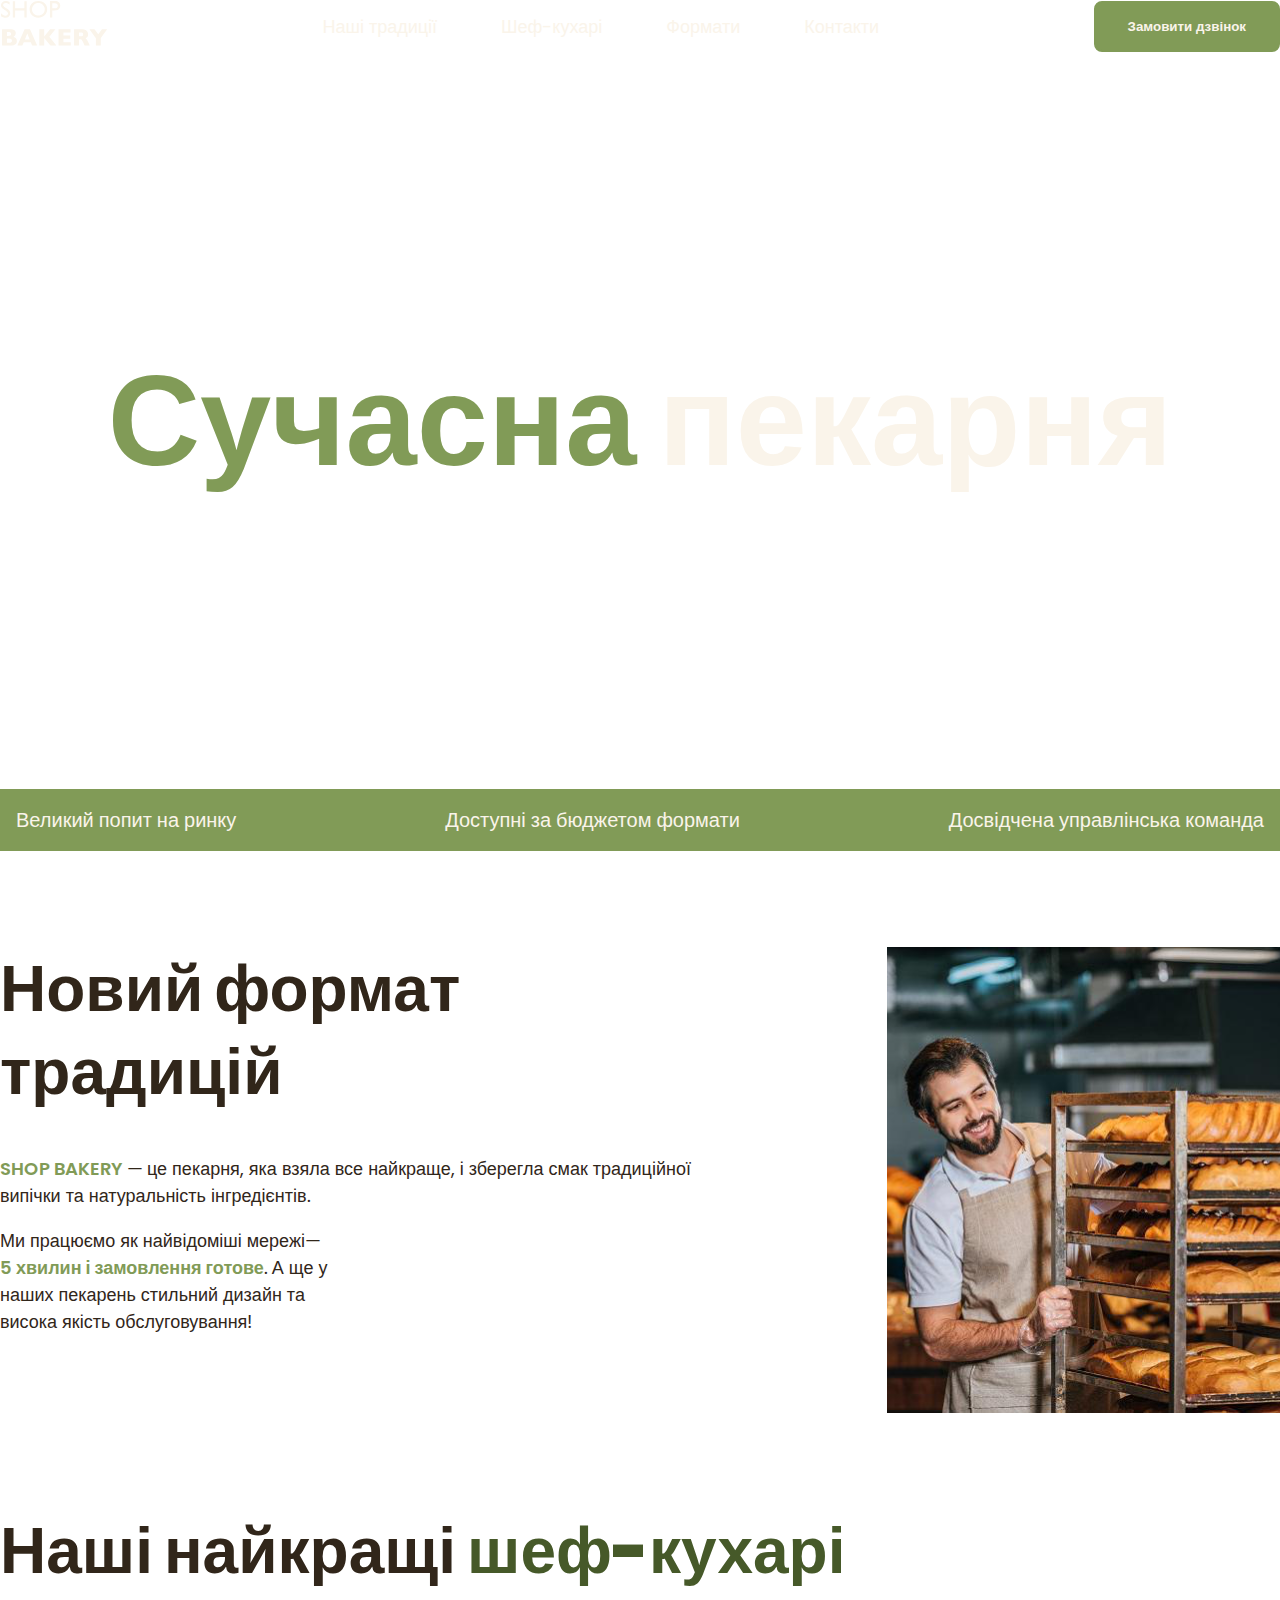
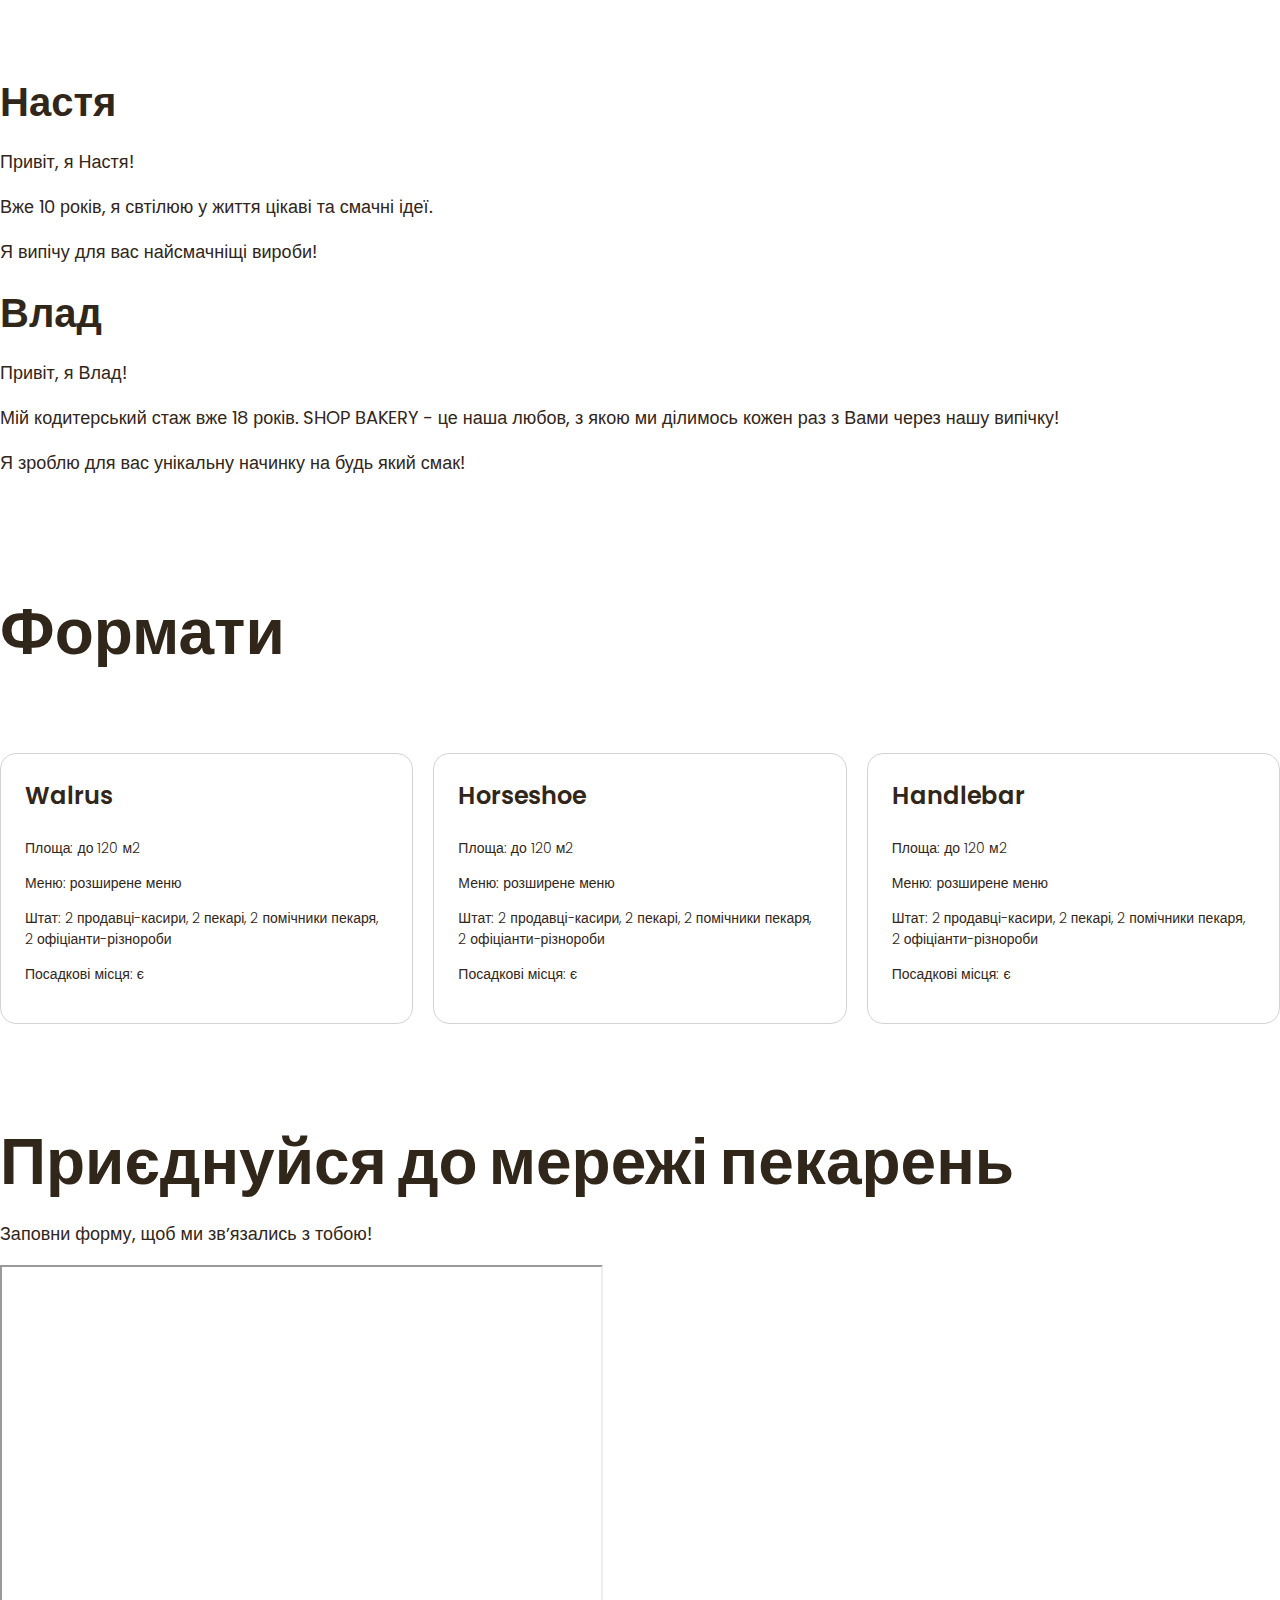
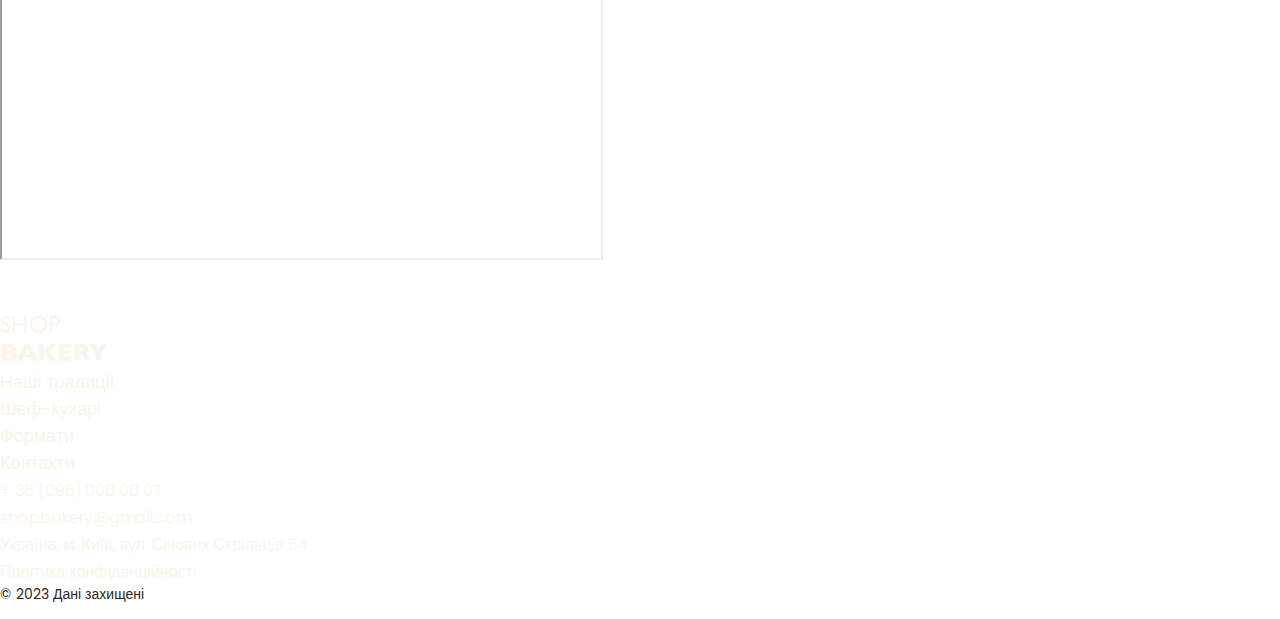
<file: index.html>
<!DOCTYPE html>
<html lang="uk">
   <head>
      <meta charset="UTF-8" />
      <meta name="viewport" content="width=device-width, initial-scale=1.0" />
      <title>Сучасна пекарня</title>
      <!-- Styles -->
      <link rel="stylesheet" href="./css/styles.css" />
   </head>
   <body>
      <header class="header">
         <div class="container">
            <div class="header-container">
               <nav class="header-nav">
                  <a href="/">
                     <img src="./images/logo.svg" alt="Логотип сучасної пекарні" />
                  </a>
                  <ul class="header-menu">
                     <li><a class="link" href="#traditions-section">Наші традиції</a></li>
                     <li><a class="link" href="#chefs-section">Шеф-кухарі</a></li>
                     <li><a class="link" href="#format-section">Формати</a></li>
                     <li><a class="link" href="#contact-section">Контакти</a></li>
                  </ul>
               </nav>
               <button class="button" type="button">Замовити дзвінок</button>
            </div>
         </div>
      </header>
      <main>
         <section class="hero-section">
            <h1 class="hero-title"><span class="accent">Сучасна</span> пекарня</h1>
         </section>

         <section class="advantages-section">
            <div class="container">
               <h2 class="visually-hidden">Наші переваги</h2>
               <ul class="advantages-list">
                  <li class="advantages-item">Великий попит на ринку</li>
                  <li class="advantages-item">Доступні за бюджетом формати</li>
                  <li class="advantages-item">Досвідчена управлінська команда</li>
               </ul>
            </div>
         </section>

         <section class="traditions-section section" id="traditions-section">
            <div class="container">
               <div class="traditions-container">
                  <div class="traditions-content">
                     <h2 class="traditions-title section-title">Новий формат традицій</h2>
                     <p class="traditions-text">
                        <span class="brand uppercase">shop bakery</span> — це пекарня, яка взяла все
                        найкраще, і зберегла смак традиційної випічки та натуральність інгредієнтів.
                     </p>
                     <p class="traditions-text limited">
                        Ми працюємо як найвідоміші мережі—
                        <span class="brand">5 хвилин і замовлення готове</span>. А ще у наших
                        пекарень стильний дизайн та висока якість обслуговування!
                     </p>
                  </div>
                  <img
                     src="./images/baker-man.jpg"
                     alt="Чоловік пекар дивиться на батони із посмішкою"
                  />
               </div>
            </div>
         </section>

         <section class="section" id="chefs-section">
            <div class="container">
               <h2 class="chefs-title section-title">
                  Наші найкращі <span class="accent">шеф-кухарі</span>
               </h2>
               <ul>
                  <li>
                     <article>
                        <h3 class="chef-title">Настя</h3>
                        <p>Привіт, я Настя!</p>
                        <p>Вже 10 років, я свтілюю у життя цікаві та смачні ідеї.</p>
                        <p>Я випічу для вас найсмачніщі вироби!</p>
                     </article>
                  </li>
                  <li>
                     <article>
                        <h3 class="chef-title">Влад</h3>
                        <p>Привіт, я Влад!</p>
                        <p>
                           Мій кодитерський стаж вже 18 років. SHOP BAKERY - це наша любов, з якою
                           ми ділимось кожен раз з Вами через нашу випічку!
                        </p>
                        <p>Я зроблю для вас унікальну начинку на будь який смак!</p>
                     </article>
                  </li>
               </ul>
            </div>
         </section>

         <section class="section" id="format-section">
            <div class="container">
               <h2 class="formats-title section-title">Формати</h2>
               <ul class="formats-list">
                  <li class="formats-item">
                     <article class="format-card">
                        <h3 class="format-title" lang="en">Walrus</h3>
                        <div class="format-text">
                           <p>Площа: до 120 м2</p>
                           <p>Меню: розширене меню</p>
                           <p>
                              Штат: 2 продавці-касири, 2 пекарі, 2 помічники пекаря, 2
                              офіціанти-різнороби
                           </p>
                           <p>Посадкові місця: є</p>
                        </div>
                     </article>
                  </li>
                  <li class="formats-item">
                     <article class="format-card">
                        <h3 class="format-title" lang="en">Horseshoe</h3>
                        <div class="format-text">
                           <p>Площа: до 120 м2</p>
                           <p>Меню: розширене меню</p>
                           <p>
                              Штат: 2 продавці-касири, 2 пекарі, 2 помічники пекаря, 2
                              офіціанти-різнороби
                           </p>
                           <p>Посадкові місця: є</p>
                        </div>
                     </article>
                  </li>
                  <li class="formats-item">
                     <article class="format-card">
                        <h3 class="format-title" lang="en">Handlebar</h3>
                        <div class="format-text">
                           <p>Площа: до 120 м2</p>
                           <p>Меню: розширене меню</p>
                           <p>
                              Штат: 2 продавці-касири, 2 пекарі, 2 помічники пекаря, 2
                              офіціанти-різнороби
                           </p>
                           <p>Посадкові місця: є</p>
                        </div>
                     </article>
                  </li>
               </ul>
            </div>
         </section>

         <section class="section" id="contact-section">
            <div class="container">
               <h2 class="contact-title section-title">Приєднуйся до мережі пекарень</h2>
               <p>Заповни форму, щоб ми звʼязались з тобою!</p>
               <iframe
                  src="https://www.google.com/maps/embed?pb=!1m18!1m12!1m3!1d2540.163875190409!2d30.48636259265759!3d50.456673013678845!2m3!1f0!2f0!3f0!3m2!1i1024!2i768!4f13.1!3m3!1m2!1s0x40d4ce637bfe1717%3A0x5370c2254ad1b952!2z0LLRg9C70LjRhtGPINCh0ZbRh9C-0LLQuNGFINCh0YLRgNGW0LvRjNGG0ZbQsiwgNTQsINCa0LjRl9CyLCAwMjAwMA!5e0!3m2!1suk!2sua!4v1699559184836!5m2!1suk!2sua"
                  width="603"
                  height="595"
                  allowfullscreen=""
                  loading="lazy"
                  referrerpolicy="no-referrer-when-downgrade"
               ></iframe>
            </div>
         </section>
      </main>
      <footer>
         <div class="container">
            <nav>
               <a href="">
                  <img src="./images/logo.svg" alt="Логотип сучасної пекарні" />
               </a>
               <ul>
                  <li><a class="link" href="#traditions-section">Наші традиції</a></li>
                  <li><a class="link" href="#chefs-section">Шеф-кухарі</a></li>
                  <li><a class="link" href="#format-section">Формати</a></li>
                  <li><a class="link" href="#contact-section">Контакти</a></li>
               </ul>
            </nav>
            <address>
               <ul>
                  <li><a class="address-link" href="tel:+380960000007">+ 38 (096) 000 00 07</a></li>
                  <li>
                     <a class="address-link" href="mailto:shopbakery@gmail.com"
                        >shopbakery@gmail.com</a
                     >
                  </li>
                  <li>
                     <a
                        class="address-link"
                        href="https://maps.app.goo.gl/GgAnGCB2JnojJNKF9"
                        target="_blank"
                     >
                        Україна, м. Київ, вул. Січових Стрільців 54
                     </a>
                  </li>
                  <li>
                     <a href="#">
                        <!-- facebook icon -->
                     </a>
                  </li>
                  <li>
                     <a href="#">
                        <!-- instagram icon -->
                     </a>
                  </li>
               </ul>
               <a class="address-link" href="#" target="_blank">Політика конфіденційності</a>
               <p class="address-copyright">&copy; 2023 Дані захищені</p>
            </address>
         </div>
      </footer>
   </body>
</html>
</file>
<file: css/styles.css>
@font-face {
   font-display: swap;
   font-family: 'Poppins';
   font-style: normal;
   font-weight: 300;
   src: url('../fonts/poppins-v20-latin-300.woff2') format('woff2');
}

@font-face {
   font-display: swap;
   font-family: 'Poppins';
   font-style: normal;
   font-weight: 400;
   src: url('../fonts/poppins-v20-latin-regular.woff2') format('woff2');
}

@font-face {
   font-display: swap;
   font-family: 'Poppins';
   font-style: normal;
   font-weight: 600;
   src: url('../fonts/poppins-v20-latin-600.woff2') format('woff2');
}

@font-face {
   font-display: swap;
   font-family: 'Poppins';
   font-style: normal;
   font-weight: 900;
   src: url('../fonts/poppins-v20-latin-900.woff2') format('woff2');
}

:root {
   --color-primary-dark: #31261a;
   --color-primary-light: #faf4ea;
   --color-brand-light: #819b57;
   --color-brand-dark: #465929;
}

/* Base */
* {
   box-sizing: border-box;
}

body {
   color: var(--color-primary-dark);
   font-family: 'Poppins', sans-serif;
   font-size: 18px;
   font-weight: 400;
   line-height: 1.5;
   margin: 0;
}

h1,
h2,
h3,
h3,
h5,
h6,
p {
   margin-top: 0;
}

address {
   font-style: normal;
}

ul {
   margin: 0;
   padding: 0;
   list-style-type: none;
}

.visually-hidden {
   position: absolute;
   left: -10000px;
   top: auto;
   width: 1px;
   height: 1px;
   overflow: hidden;
}

.section {
   padding: 48px 0;
}

.container {
   width: 100%;
   max-width: 1288px;
   margin: 0 auto;
}

/* Button */
.button {
   padding: 16px 32px;
   color: var(--color-primary-light);
   font-weight: 600;
   border-radius: 8px;
   border: 2px solid var(--color-brand-light);
   background-color: var(--color-brand-light);
   cursor: pointer;
}

.button:hover {
   color: var();
   background-color: transparent;
}

/* Link */
.link {
   color: var(--color-primary-light);
   line-height: 1.5;
   text-decoration: none;
}

.link:hover {
   color: var(--color-brand-light);
}

/* Header */
.header-container {
   display: flex;
   align-items: center;
   gap: 40px;
}

.header-nav {
   display: flex;
   align-items: center;
   flex-grow: 1;
   gap: 40px;
}

.header-menu {
   display: flex;
   gap: 64px;
   flex-grow: 1;
   justify-content: center;
}

/* Hero section */
.hero-section {
   padding: 272px 0;
}

.hero-title {
   margin-bottom: 0;
   color: var(--color-primary-light);
   text-align: center;
   font-size: 128px;
   font-weight: 900;
}

.hero-title .accent {
   color: var(--color-brand-light);
}

/* Advantages section */
.advantages-section {
   padding: 16px;
   background-color: var(--color-brand-light);
}

.advantages-list {
   display: flex;
   justify-content: space-between;
   gap: 40px;
}

.advantages-item {
   font-size: 20px;
   font-weight: 300;
   color: var(--color-primary-light);
}

.section-title {
   font-size: 64px;
   font-weight: 900;
   line-height: 1.3;
}

.section-title .accent {
   color: var(--color-brand-dark);
}

/* Traditions section */
.traditions-section {
   padding-top: 96px;
}

.traditions-container {
   display: flex;
   justify-content: space-between;
}

.traditions-content {
   max-width: 710px;
}

.traditions-title {
   margin-bottom: 42px;
}

.traditions-text .brand {
   color: var(--color-brand-light);
   font-weight: 600;
}

.traditions-text.limited {
   max-width: 330px;
}

.traditions-text .uppercase {
   text-transform: uppercase;
}

/* Chefs section */
.chefs-title {
   margin-bottom: 80px;
}

.chef-title {
   margin-bottom: 16px;
   font-size: 40px;
   font-weight: 600;
}

/* Format section */
.formats-list {
   display: flex;
   flex-wrap: wrap;
   gap: 20px;
}

.formats-item {
   flex-basis: calc((100% - 40px) / 3);
}

.format-card {
   padding: 24px;
   border: 1px solid lightgray;
   border-radius: 16px;
}

.formats-title {
   margin-bottom: 80px;
}

.format-title {
   font-size: 24px;
   font-weight: 600;
}

.format-text {
   font-size: 14px;
   font-weight: 300;
}

/* Contact section */
.contact-title {
   margin-bottom: 16px;
}

/* Footer */
.address-link {
   color: var(--color-primary-light);
   font-size: 16px;
   font-weight: 300;
   text-decoration: none;
}

.address-link:hover {
   color: var(--color-brand-light);
}

.address-copyright {
   font-size: 14px;
}
</file>
